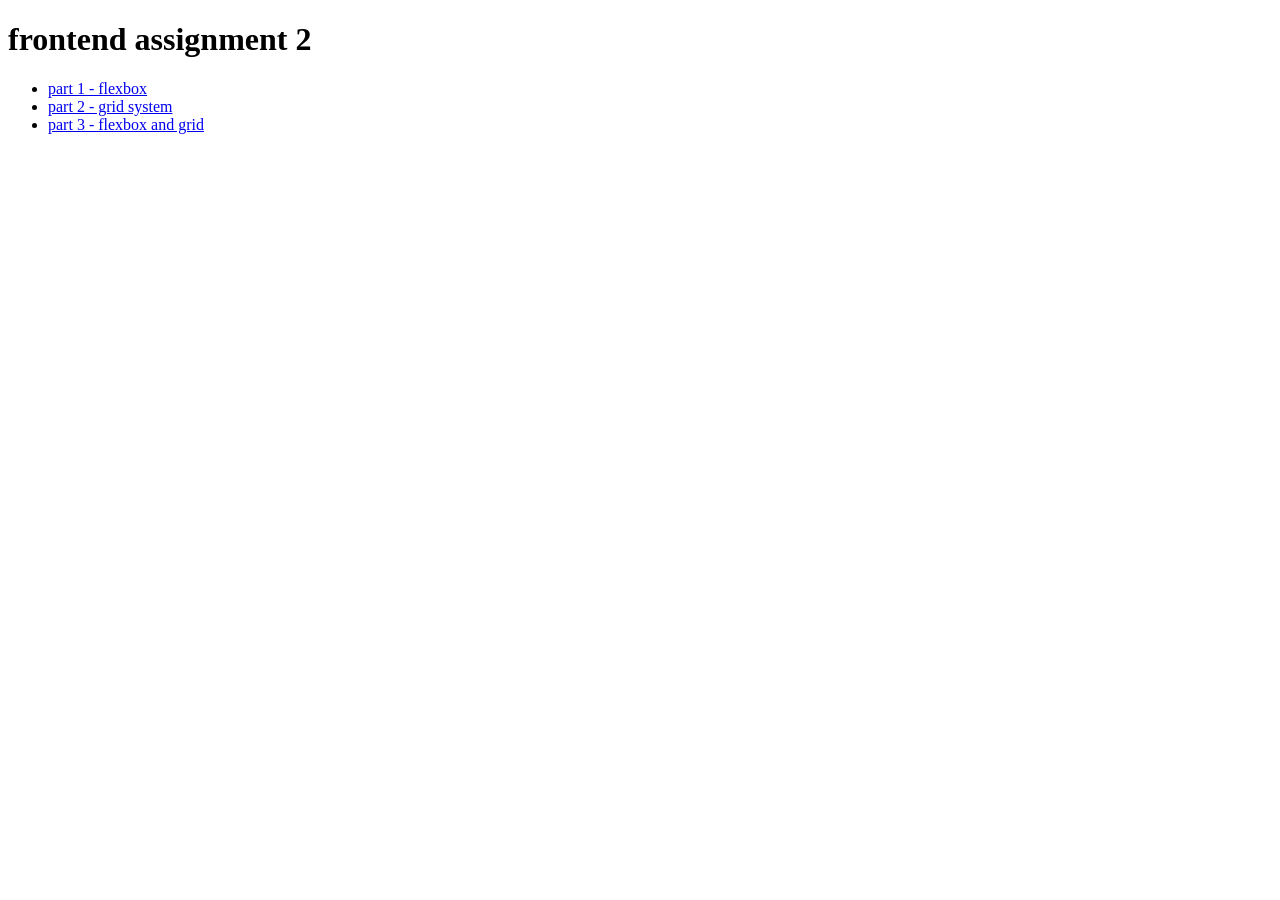
<file: index.html>
<!DOCTYPE html>
<html>
<head>
    <title>Frontend Assignment 2</title>
</head>
<body>

    <h1>frontend assignment 2</h1>

    <ul>
        <li><a href="part1/">part 1 - flexbox</a></li>
        <li><a href="part2/">part 2 - grid system</a></li>
        <li><a href="part3/">part 3 - flexbox and grid</a></li>
    </ul>

</body>
</html>
</file>
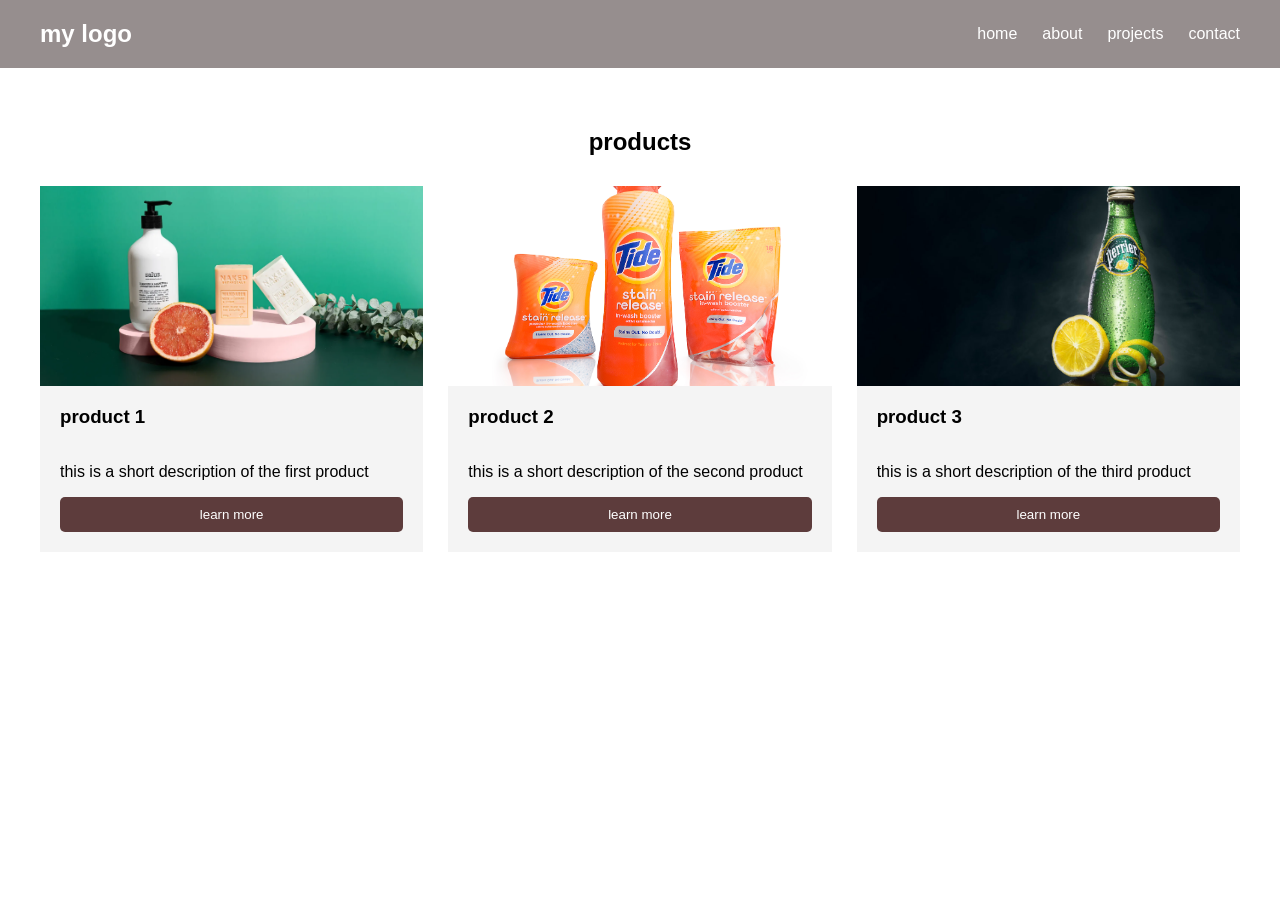
<file: part1/index.html>
<!DOCTYPE html>
<html>
<head>
    <title>flexbox</title>
    <link rel="stylesheet" href="style.css">
</head>
<body>

    <header class="header">
        <div class="logo">my logo</div>

        <nav>
            <ul class="nav-links">
                <li><a href="#">home</a></li>
                <li><a href="#">about</a></li>
                <li><a href="#">projects</a></li>
                <li><a href="#">contact</a></li>
            </ul>
        </nav>
    </header>

<section class="cards-section">
    <h2>products</h2>

    <div class="card-container">
        <article class="card">
            <img src="1.png">
            <div class="card-content">
                <h3>product 1</h3>
                <p>
                    this is a short description of the first product
                </p>
                <button>learn more</button>
            </div>
        </article>

        <article class="card">
            <img src="2.png">
            <div class="card-content">
                <h3>product 2</h3>
                <p>
                    this is a short description of the second product
                </p>
                <button>learn more</button>
            </div>
        </article>

        <article class="card">
            <img src="3.png">
            <div class="card-content">
                <h3>product 3</h3>
                <p>
                    this is a short description of the third product
                </p>
                <button>learn more</button>
            </div>
        </article>
    </div>
</section>
</body>
</html>
</file>
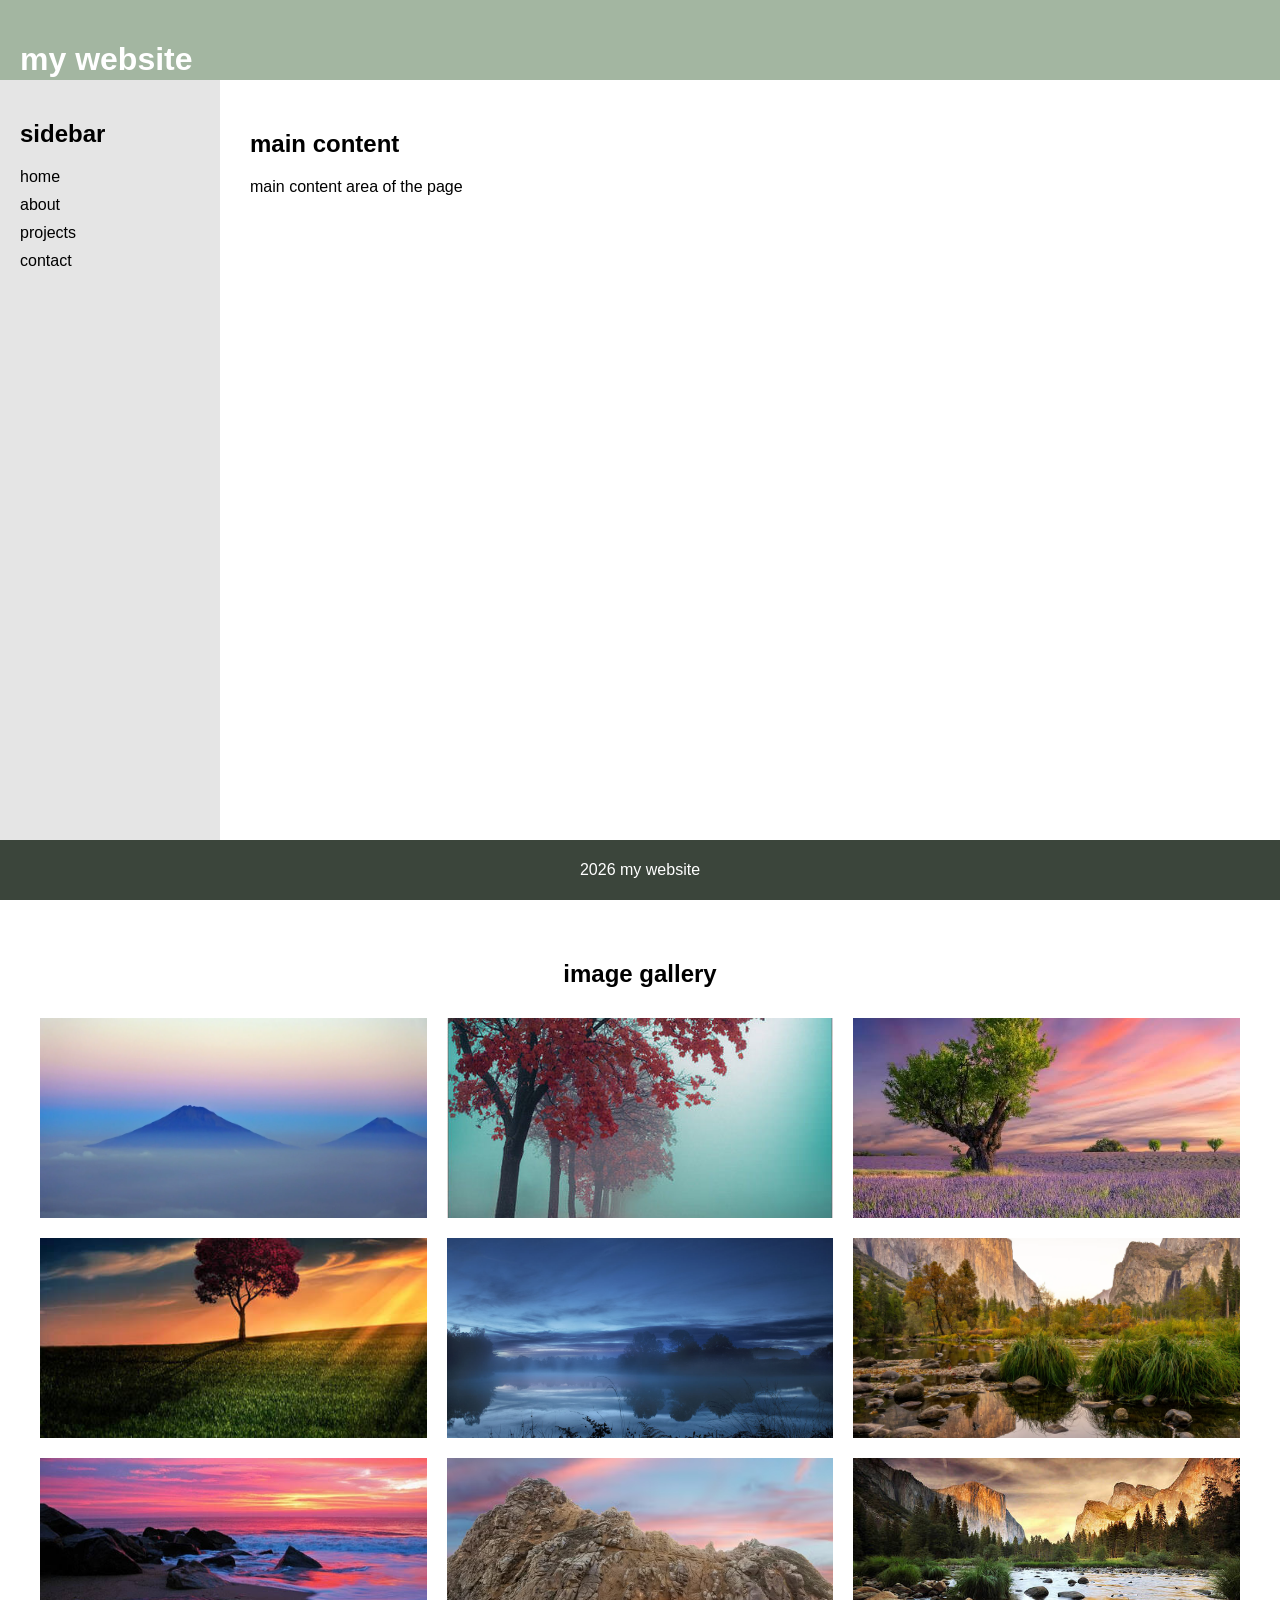
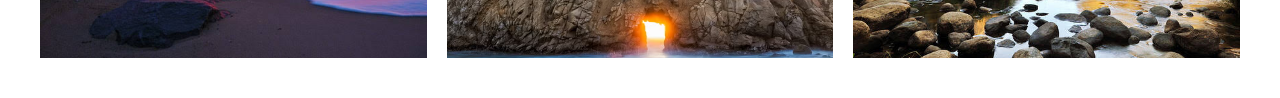
<file: part2/index.html>
<!DOCTYPE html>
<html>
<head>
    <title>grid system</title>
    <link rel="stylesheet" href="style.css">
</head>
<body>

    <div class="page-layout">

        <header class="header">
            <h1>my website</h1>
        </header>

        <aside class="sidebar">
            <h2>sidebar</h2>
            <ul>
                <li><a href="#">home</a></li>
                <li><a href="#">about</a></li>
                <li><a href="#">projects</a></li>
                <li><a href="#">contact</a></li>
            </ul>
        </aside>

        <main class="main-content">
            <h2>main content</h2>
            <p>
                main content area of the page
            </p>
        </main>

        <footer class="footer">
            <p>2026 my website</p>
        </footer>

    </div>

<section class="gallery-section">
    <h2>image gallery</h2>

    <div class="gallery">
        <div class="gallery-item">
            <img src="1.png">
            <div class="caption">image 1</div>
        </div>

        <div class="gallery-item">
            <img src="2.png">
            <div class="caption">image 2</div>
        </div>

        <div class="gallery-item">
            <img src="3.png">
            <div class="caption">image 3</div>
        </div>

        <div class="gallery-item">
            <img src="4.png">
            <div class="caption">image 4</div>
        </div>

        <div class="gallery-item">
            <img src="5.png">
            <div class="caption">image 5</div>
        </div>

        <div class="gallery-item">
            <img src="6.png">
            <div class="caption">image 6</div>
        </div>

        <div class="gallery-item">
            <img src="7.png">
            <div class="caption">image 7</div>
        </div>

        <div class="gallery-item">
            <img src="8.png">
            <div class="caption">image 8</div>
        </div>

        <div class="gallery-item">
            <img src="9.png">
            <div class="caption">image 9</div>
        </div>
    </div>
</section>

    
</body>
</html>
</file>
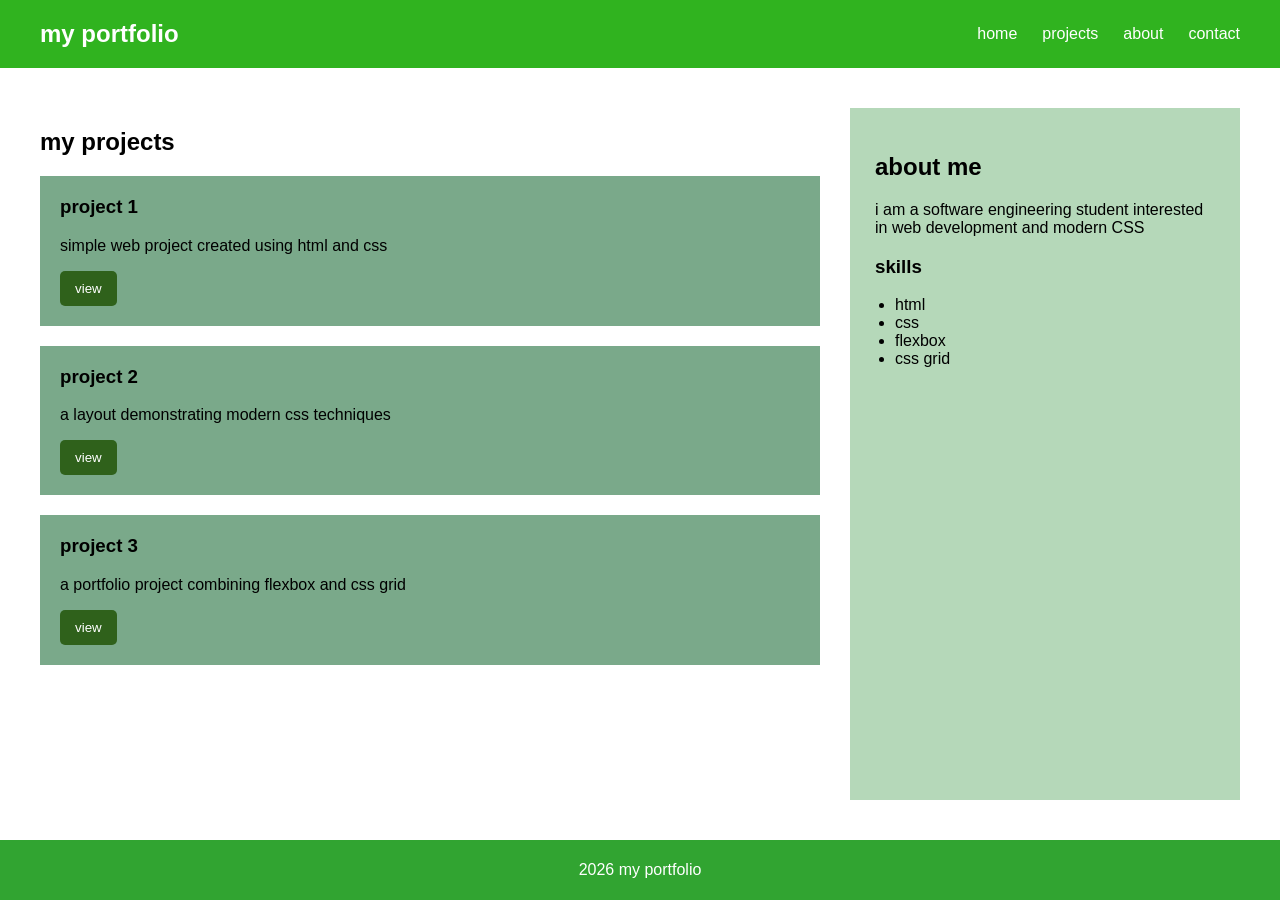
<file: part3/index.html>
<!DOCTYPE html>
<html>
<head>
    <title>portfolio</title>
    <link rel="stylesheet" href="style.css">
</head>
<body>

    <header class="header">
        <div class="logo">my portfolio</div>

        <nav>
            <ul class="nav-links">
                <li><a href="#">home</a></li>
                <li><a href="#">projects</a></li>
                <li><a href="#">about</a></li>
                <li><a href="#">contact</a></li>
            </ul>
        </nav>
    </header>

    <main class="main-layout">

        <section class="projects">
            <h2>my projects</h2>

            <div class="project-list">

                <article class="project-card">
                    <div>
                        <h3>project 1</h3>
                        <p>
                            simple web project created using html and css
                        </p>
                    </div>
                    <button>view</button>
                </article>

                <article class="project-card">
                    <div>
                        <h3>project 2</h3>
                        <p>
                            a layout demonstrating modern css techniques
                        </p>
                    </div>
                    <button>view</button>
                </article>

                <article class="project-card">
                    <div>
                        <h3>project 3</h3>
                        <p>
                            a portfolio project combining flexbox and css grid
                        </p>
                    </div>
                    <button>view</button>
                </article>

            </div>
        </section>

        <aside class="sidebar">
            <h2>about me</h2>
            <p>
                i am a software engineering student interested in
                web development and modern CSS
            </p>

            <h3>skills</h3>
            <ul>
                <li>html</li>
                <li>css</li>
                <li>flexbox</li>
                <li>css grid</li>
            </ul>
        </aside>

    </main>

    <footer class="footer">
        <p>2026 my portfolio</p>
    </footer>

</body>
</html>
</file>
<file: part1/style.css>
* {
    box-sizing: border-box;
}

body {
    margin: 0;
    font-family: Arial, sans-serif;
}

.header {
    display: flex;
    justify-content: space-between;
    align-items: center;
    padding: 20px 40px;
    background-color: #968e8e;
}

.logo {
    color: white;
    font-size: 24px;
    font-weight: bold;
}

.nav-links {
    display: flex;
    gap: 25px;
    list-style: none;
    margin: 0;
    padding: 0;
}

.nav-links a {
    color: white;
    text-decoration: none;
}










.cards-section {
    padding: 40px;
}

.cards-section h2 {
    text-align: center;
    margin-bottom: 30px;
}

.card-container {
    display: flex;
    gap: 25px;
    
}

.card {
    flex: 1;
    display: flex;
    flex-direction: column;
    background-color: #f4f4f4;

}

.card img {
    width: 100%;
    height: 200px;
    object-fit: cover;
}

.card-content {
    display: flex;
    flex-direction: column;
    flex: 1;
    padding: 20px;
}

.card-content h3 {
    margin-top: 0;
}

.card-content p {
    flex: 1;
}

.card button {
    padding: 10px 15px;
    border: none;
    border-radius: 5px;
    background-color: #5d3c3c;
    color: white;
    cursor: pointer;
}

.card:hover {
    transform: translateY(-5px);
    
}
</file>
<file: part2/style.css>
* {
    box-sizing: border-box;
}

body {
    margin: 0;
    font-family: Arial, sans-serif;
}

.page-layout {
    min-height: 100vh;
    display: grid;
    grid-template-columns: 220px 1fr;
    grid-template-rows: 80px 1fr 60px;

    grid-template-areas:
        "header header"
        "sidebar main"
        "footer footer";
}

.header {
    grid-area: header;
    padding: 20px;
    background-color: #a3b6a1;
    color: white;
}

.sidebar {
    grid-area: sidebar;
    padding: 20px;
    background-color: #e5e5e5;
}

.sidebar ul {
    padding: 0;
    list-style: none;
}

.sidebar li {
    margin-bottom: 10px;
}

.sidebar a {
    text-decoration: none;
    color: black;
}

.main-content {
    grid-area: main;
    padding: 30px;
}

.footer {
    grid-area: footer;
    display: flex;
    justify-content: center;
    align-items: center;
    background-color: #3b453b;
    color: white;
}




.gallery-section {
    padding: 40px;
}

.gallery-section h2 {
    text-align: center;
    margin-bottom: 30px;
}

.gallery {
    display: grid;
    grid-template-columns: repeat(3, 1fr);
    gap: 20px;
}

.gallery-item {
    position: relative;
    overflow: hidden;
}

.gallery-item img {
    display: block;
    width: 100%;
    height: 200px;
    object-fit: cover;
}

.caption {
    position: absolute;
    left: 0;
    right: 0;
    bottom: 0;
    background-color: rgba(0, 0, 0, 0.7);
    color: white;
    text-align: center;
    transform: translateY(100%);
}

.gallery-item:hover .caption {
    transform: translateY(0);
}
</file>
<file: part3/style.css>
* {
    box-sizing: border-box;
}

body {
    margin: 0;
    font-family: Arial, sans-serif;
    min-height: 100vh;
    display: flex;
    flex-direction: column;
}


.header {
    display: flex;
    justify-content: space-between;
    align-items: center;
    padding: 20px 40px;
    background-color: #30b31f;
    color: white;
}

.logo {
    font-size: 24px;
    font-weight: bold;
}

.nav-links {
    display: flex;
    gap: 25px;
    list-style: none;
    margin: 0;
    padding: 0;
}

.nav-links a {
    color: white;
    text-decoration: none;
}


.main-layout {
    flex: 1;
    display: grid;
    grid-template-columns: 2fr 1fr;
    gap: 30px;
    padding: 40px;
}


.projects {
    min-width: 0;
}

.project-list {
    display: flex;
    flex-direction: column;
    gap: 20px;
}

.project-card {
    display: flex;
    flex-direction: column;
    justify-content: space-between;
    padding: 20px;
    background-color: #7aa98a;
}

.project-card h3 {
    margin-top: 0;
}

.project-card button {
    align-self: flex-start;
    padding: 10px 15px;
    border: none;
    border-radius: 5px;
    background-color: #2f611b;
    color: white;
    cursor: pointer;
}


.sidebar {
    padding: 25px;
    background-color: #b5d8b9;
}

.sidebar ul {
    padding-left: 20px;
}


.footer {
    display: flex;
    justify-content: center;
    align-items: center;
    min-height: 60px;
    background-color: #31a431;
    color: white;
}
</file>
